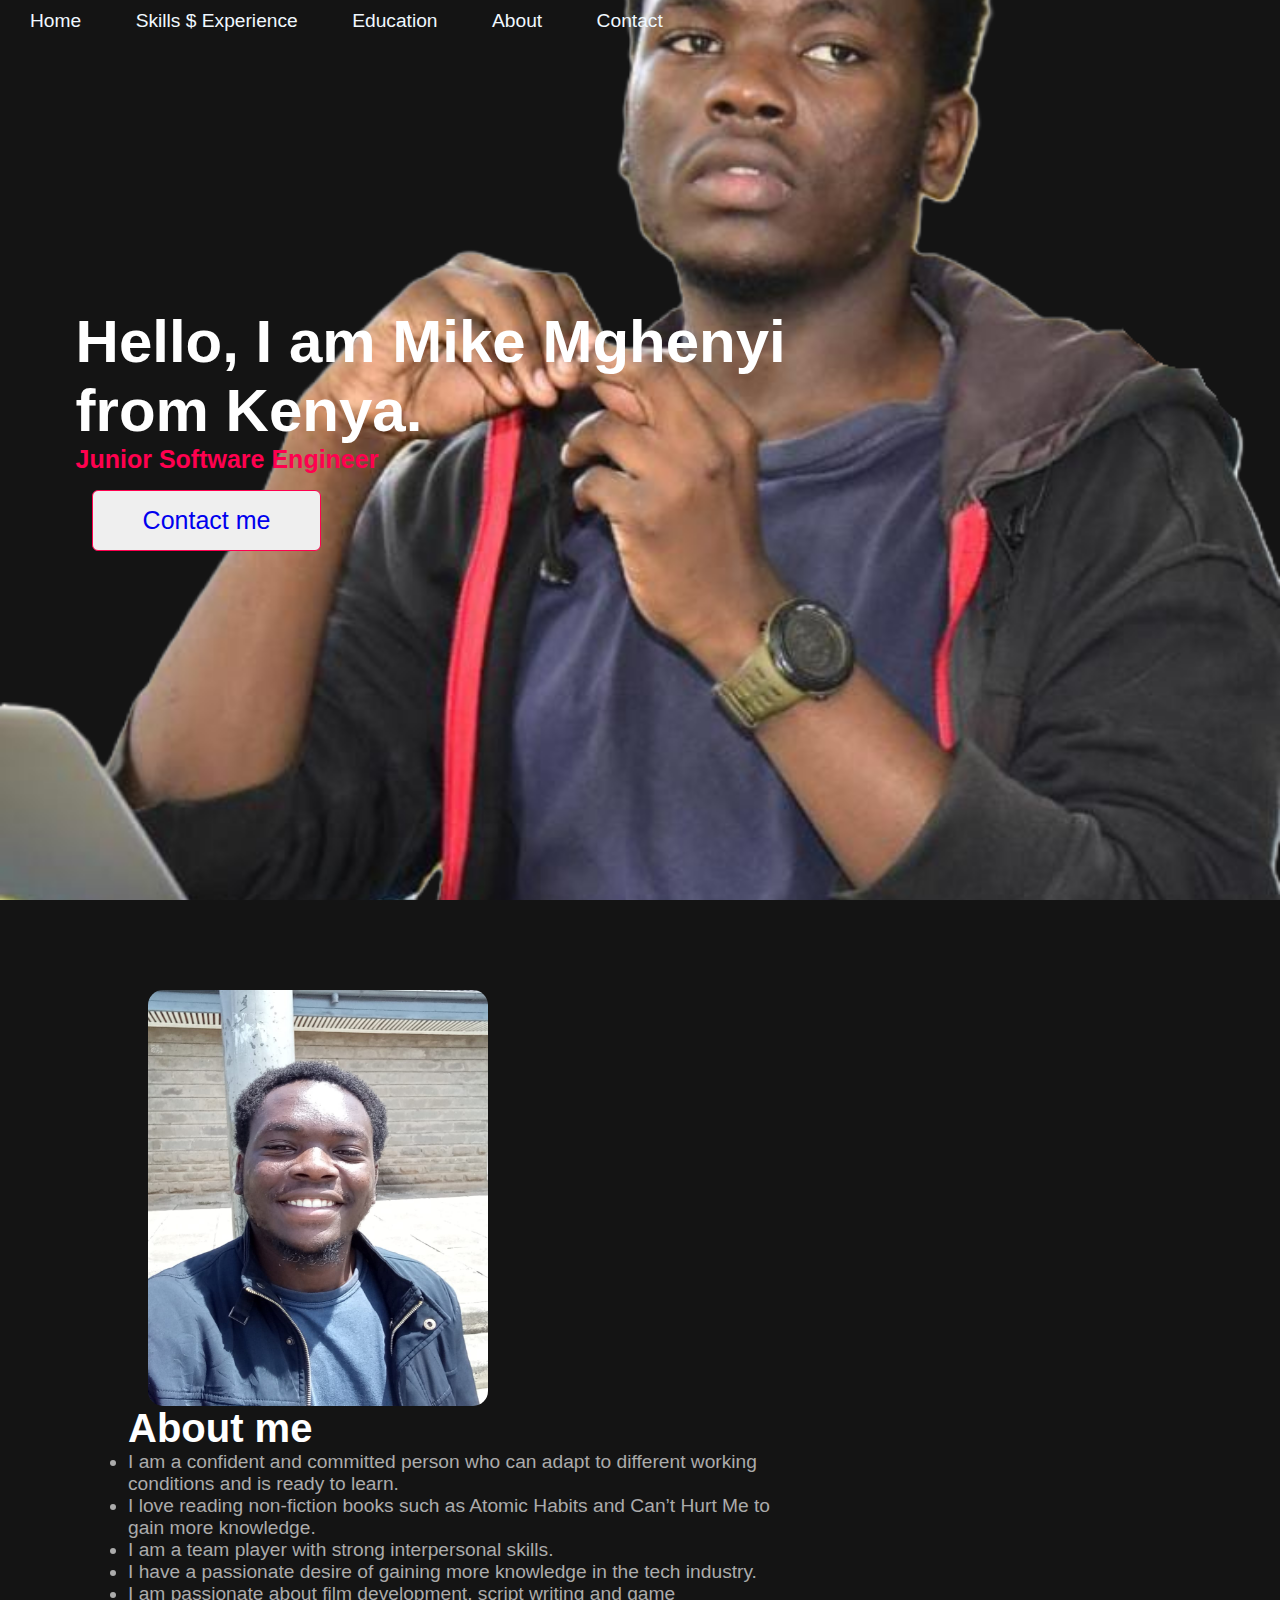
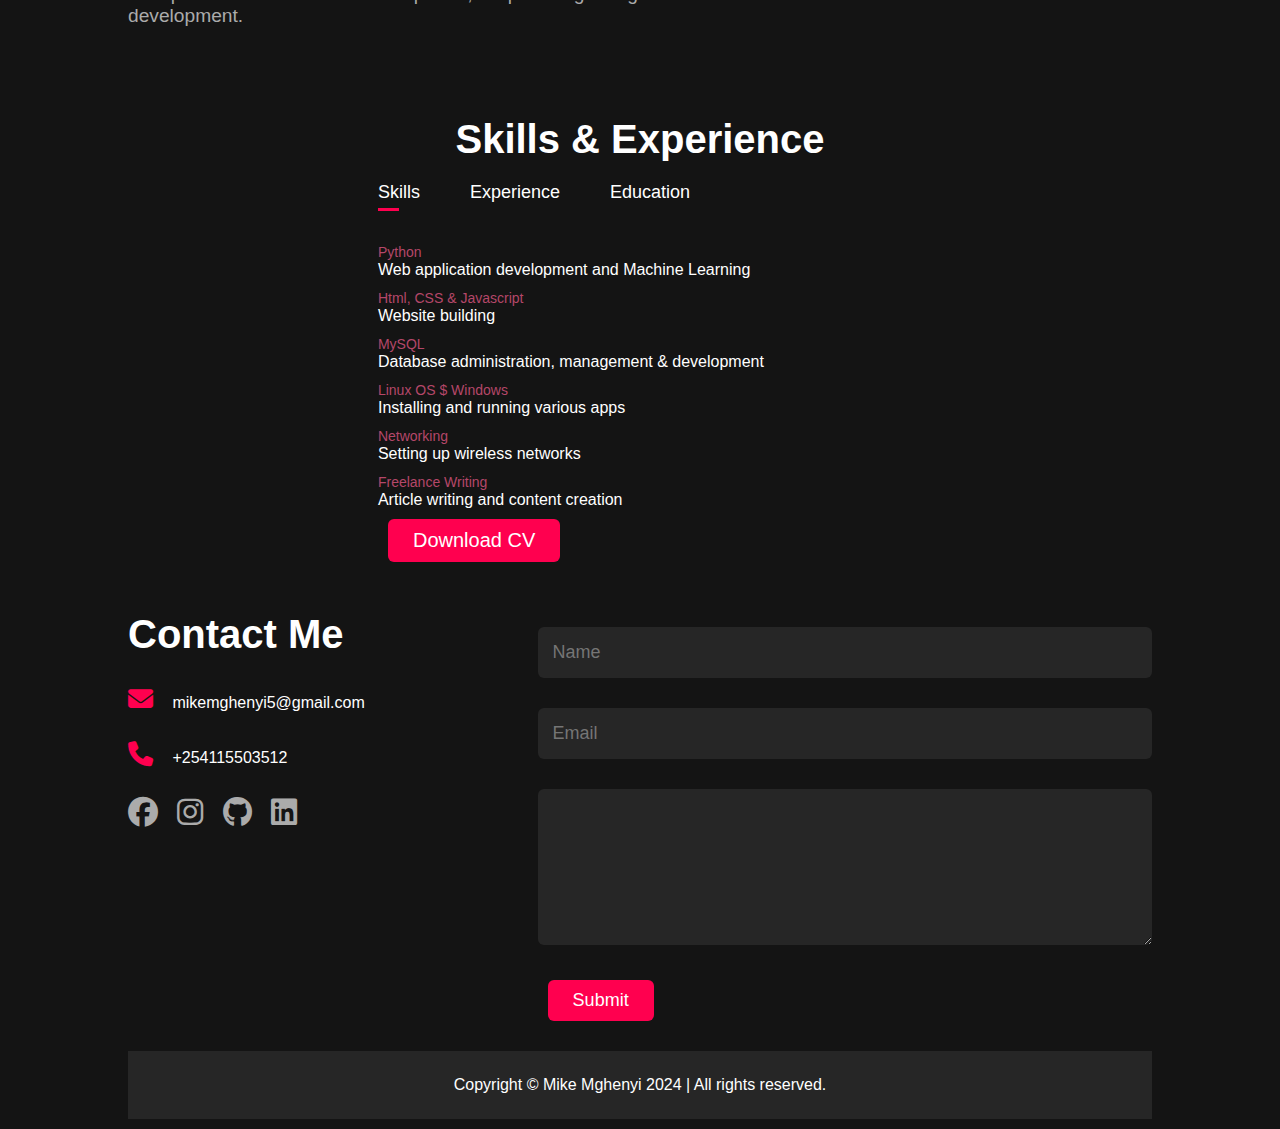
<file: index.html>
<html lang="en">

<head>
    <meta charset="UTF-8">
    <meta name="viewport" content="width=device-width, initial-scale=1.0">
    <meta http-equiv="X-UA-Compatible" content="IE-edge">
    <title>Personal Portfolio</title>
    <link rel="stylesheet" href="portfolio.css">
    <link rel="stylesheet" href="https://cdnjs.cloudflare.com/ajax/libs/font-awesome/6.7.1/css/all.min.css" >
    <script src="portfolio.js"></script>
</head>

<body>

    <!--Homepage-->
    <section id="Home">
        <div id="header">
            <nav>
                <ul id="sidemenu">
                    <li> <a href="#Home">Home</a> </li>
                    <li> <a href="#Skills&Experience">Skills $ Experience</a> </li>
                    <li> <a href="#Skills&Experience">Education</a> </li>
                    <li> <a href="#AboutMe">About</a> </li>
                    <li> <a href="#ContactMe">Contact</a> </li>
                    <i class="fa-solid fa-xmark" onclick="closemenu()"></i>
                </ul>
                <i class="fa-solid fa-bars" onclick="openmenu()"></i>
            </nav>
            <div class="intro-text">
                <h1> Hello, I am Mike Mghenyi <br> from Kenya.</h1>
                <h2>Junior Software Engineer</h2>
                <button class="btn"><a href="#ContactMe"> Contact me</a></button>
            </div>
        </div>
    </section>


    <!--About me-->
    <section id="AboutMe">
        <div id="about">
            <div class="container">
                <div class="row">
                    <div class="about-col-1">
                        <img src="My_picture_2.jpeg" alt="A picture of me smiling"
                            style="height:11cm; width:9cm;">
                    </div>
                    <div class="about-col-2">
                        <h1 class="subtitle">About me</h1>
                        <ul class="subtitle-text">
                            <li> I am a confident and committed person who can adapt to different working conditions
                                and is ready to learn. </li>
                            <li> I love reading non-fiction books such as Atomic Habits and Can’t Hurt Me to gain more
                                knowledge. </li>
                            <li> I am a team player with strong interpersonal skills. </li>
                            <li> I have a passionate desire of gaining more knowledge in the tech industry. </li>
                            <li> I am passionate about film development, script writing and game development. </li>
                        </ul>
                    </div>
                </div>
            </div>
        </div>
    </section>

<!--Skills&Experience-->
    <section id="Skills&Experience">
        <h2 class="subtitle" style="text-align: center;">Skills & Experience</h2>
        <div class="tab-titles">
            <p class="tab-links active-link" onclick="opentab('skills')">Skills</p>
            <p class="tab-links" onclick="opentab('experience')">Experience</p>
            <p class="tab-links" onclick="opentab('education')">Education</p>
        </div>
        <div class="tab-contents active-tab" id="skills">
            <ul>
                <li><span>Python</span><br>Web application development and Machine Learning</li>
                <li><span>Html, CSS & Javascript</span><br>Website building </li>
                <li><span>MySQL</span><br>Database administration, management & development</li>
                <li><span>Linux OS $ Windows</span><br>Installing and running various apps</li>
                <li><span>Networking</span><br>Setting up wireless networks</li>
                <li><span>Freelance Writing</span><br>Article writing and content creation</li>
            </ul>
            <a href="Mike Mghenyi CV.pdf" download class="btn2">Download CV</a>
        </div>
        <div class="tab-contents" id="experience">
            <ul>
                <li><span>2024-date</span><br>Freelance writer at Nerdy Turtlez.</li>
                <li><span>August-October</span><br>Beadwork at Ushindi Women's Group in Gilgil.</li>
                <li><span>May-August 2023</span><br>IT attache` at Njoro Subcounty Hospital.</li>
                <li><span>April-September 2020</span><br>Cyber-cafe attendant at Cybertech Technologies in Gilgil.</li>
            </ul>
            <a href="Mike Mghenyi CV.pdf" download class="btn2">Download CV</a>
        </div>
        <div class="tab-contents" id="education">
            <ul>
                <li><span>2024-date</span><br>PLP Academy<br>Software Development & Product Management.</li>
                <li><span>2020-date</span><br>Kisii University<br>Degree in Bachelors of Science in Software
                    Engineering.</li>
                <li><span>2016-2019</span><br>Ndururumo High School<br> Kenya Certificate of Secondary Education
                    (KCSE).<br> B+ </li>
                <li><span>2013-2015</span><br>Gilgil Garrison Primary School<br>Kenya Certificate of Primary Education
                    (KCPE). <br> 350 </li>
            </ul>
            <a href="Mike Mghenyi CV.pdf" download class="btn2">Download CV</a>
        </div>
    </section>

    <!--Contact me-->
    <section id="ContactMe">

        <div class="container">
            <div class="row">
                <div class="contact-left">
                    <h1 class="subtitle">Contact Me</h1>
                    <p> <i class="fa-solid fa-envelope"></i> mikemghenyi5@gmail.com</p>
                    <p> <i class="fa-solid fa-phone"></i> +254115503512</p>
                    <div class="social-icons">
                        <a href="https://www.facebook.com/mike.mghenyi.7" target="_blank"><i
                                class="fa-brands fa-facebook"></i></a>
                        <a href="https://www.instagram.com/mikemghenyi/"><i class="fa-brands fa-instagram"></i></a>
                        <a href="https://github.com/Morphiu"><i class="fa-brands fa-github"></i></i></i></a>
                        <a href="https://www.linkedin.com/in/mike-mghenyi-703462226/"><i
                                class="fa-brands fa-linkedin"></i></i></a>

                    </div>
                </div>
                <div class="contact-right">
                    <form>
                        <input type="text" placeholder="Name" required>
                        <input type="email" placeholder="Email" required>
                        <textarea name="message" rows="6" placeholder="Message" required> </textarea>
                        <button type="submit" class="btn2">Submit</button>
                    </form>
                </div>
            </div>
            <div class="copyright">
                <p> Copyright &copy Mike Mghenyi 2024 | All rights reserved.</p>
            </div>
        </div>
    </section>
</body>

</html>
</file>
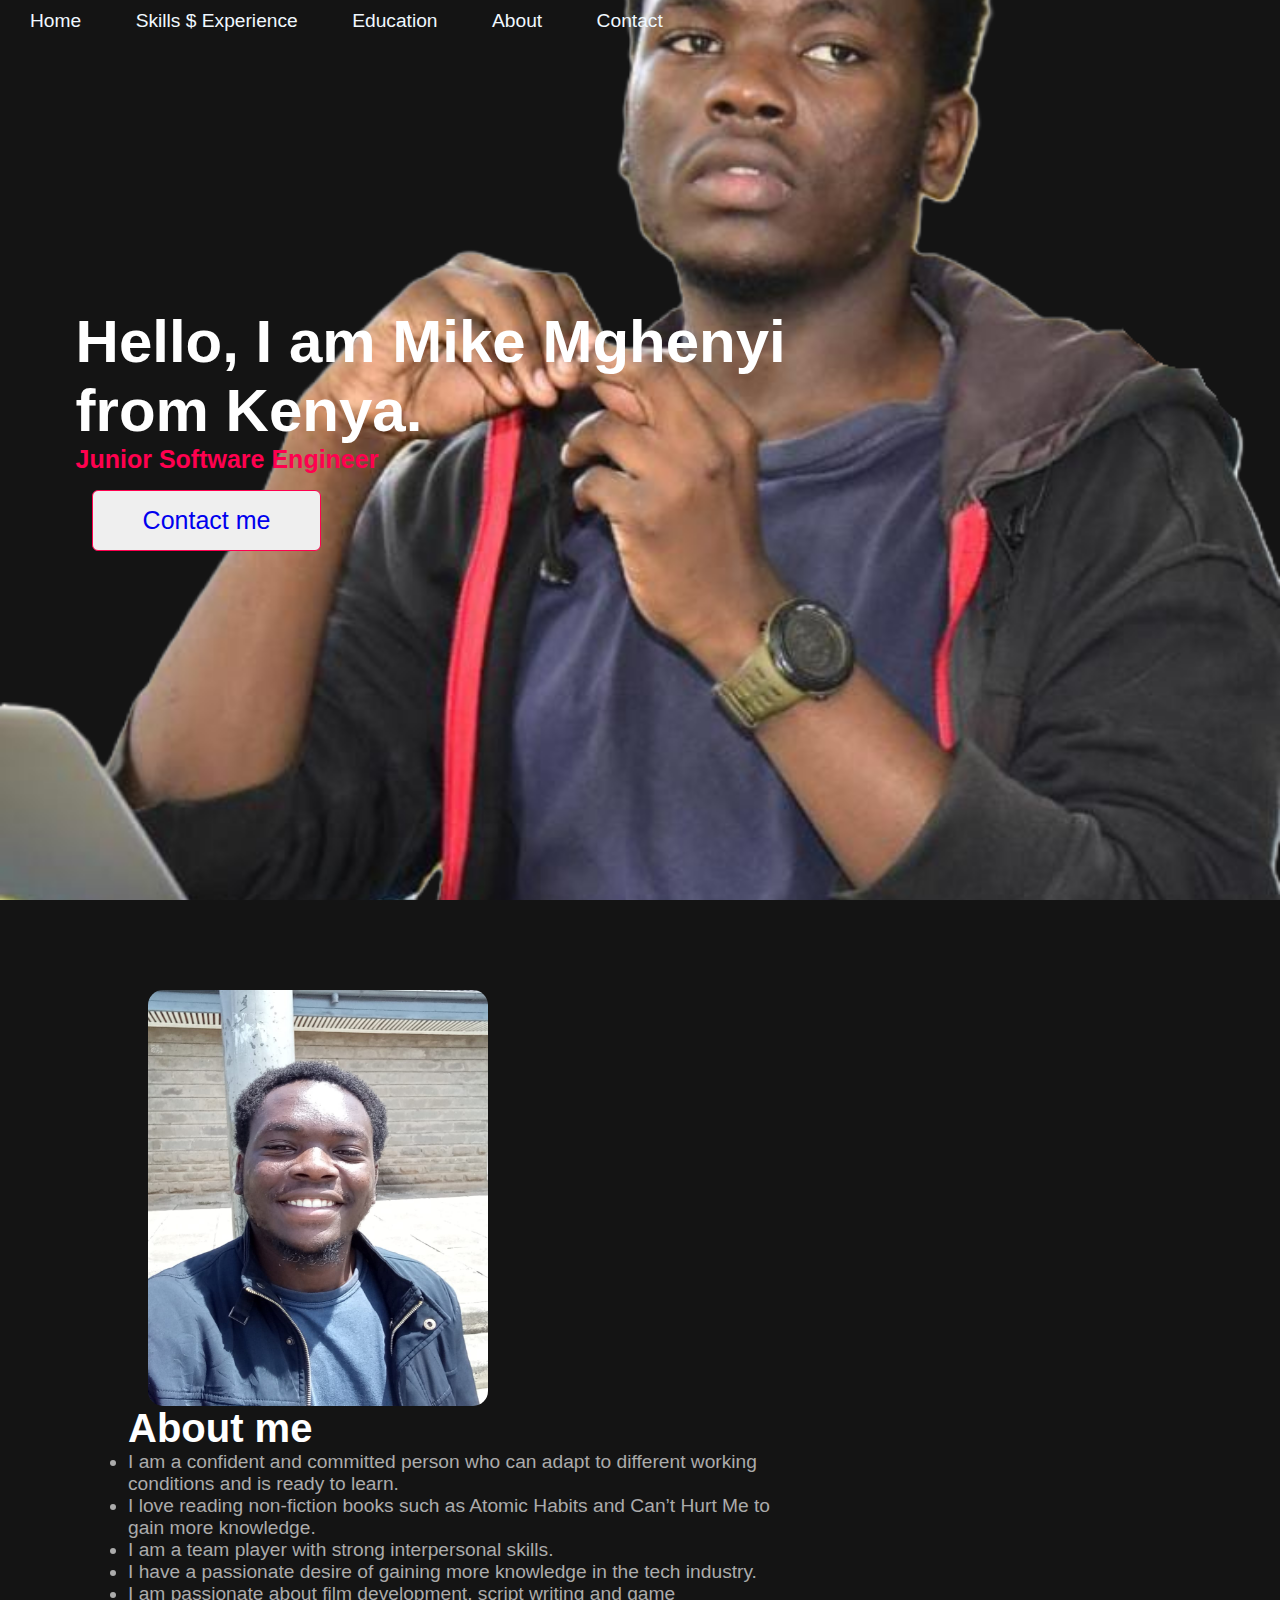
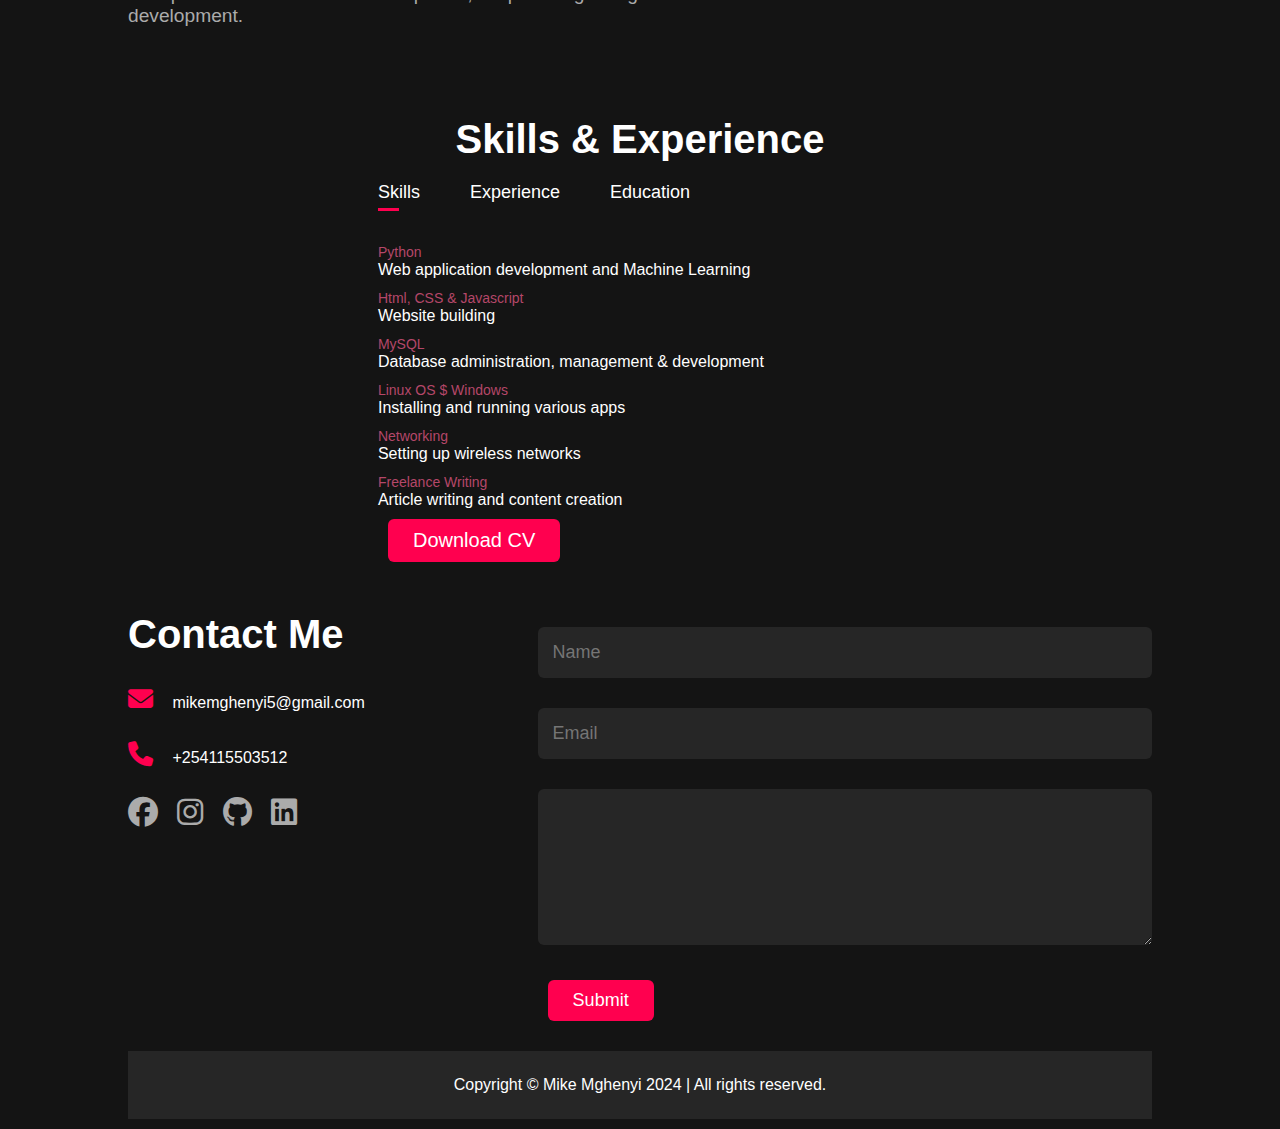
<file: portfolio.html>
<html lang="en">

<head>
    <meta charset="UTF-8">
    <meta name="viewport" content="width=device-width, initial-scale=1.0">
    <meta http-equiv="X-UA-Compatible" content="IE-edge">
    <title>Personal Portfolio</title>
    <link rel="stylesheet" href="portfolio.css">
    <link rel="stylesheet" href="https://cdnjs.cloudflare.com/ajax/libs/font-awesome/6.7.1/css/all.min.css" >
    <script src="portfolio.js"></script>
</head>

<body>

    <!--Homepage-->
    <section id="Home">
        <div id="header">
            <nav>
                <ul id="sidemenu">
                    <li> <a href="#Home">Home</a> </li>
                    <li> <a href="#Skills&Experience">Skills $ Experience</a> </li>
                    <li> <a href="#Skills&Experience">Education</a> </li>
                    <li> <a href="#AboutMe">About</a> </li>
                    <li> <a href="#ContactMe">Contact</a> </li>
                    <i class="fa-solid fa-xmark" onclick="closemenu()"></i>
                </ul>
                <i class="fa-solid fa-bars" onclick="openmenu()"></i>
            </nav>
            <div class="intro-text">
                <h1> Hello, I am Mike Mghenyi <br> from Kenya.</h1>
                <h2>Junior Software Engineer</h2>
                <button class="btn"><a href="#ContactMe"> Contact me</a></button>
            </div>
        </div>
    </section>


    <!--About me-->
    <section id="AboutMe">
        <div id="about">
            <div class="container">
                <div class="row">
                    <div class="about-col-1">
                        <img src="My_picture_2.jpeg" alt="A picture of me smiling"
                            style="height:11cm; width:9cm;">
                    </div>
                    <div class="about-col-2">
                        <h1 class="subtitle">About me</h1>
                        <ul class="subtitle-text">
                            <li> I am a confident and committed person who can adapt to different working conditions
                                and is ready to learn. </li>
                            <li> I love reading non-fiction books such as Atomic Habits and Can’t Hurt Me to gain more
                                knowledge. </li>
                            <li> I am a team player with strong interpersonal skills. </li>
                            <li> I have a passionate desire of gaining more knowledge in the tech industry. </li>
                            <li> I am passionate about film development, script writing and game development. </li>
                        </ul>
                    </div>
                </div>
            </div>
        </div>
    </section>

<!--Skills&Experience-->
    <section id="Skills&Experience">
        <h2 class="subtitle" style="text-align: center;">Skills & Experience</h2>
        <div class="tab-titles">
            <p class="tab-links active-link" onclick="opentab('skills')">Skills</p>
            <p class="tab-links" onclick="opentab('experience')">Experience</p>
            <p class="tab-links" onclick="opentab('education')">Education</p>
        </div>
        <div class="tab-contents active-tab" id="skills">
            <ul>
                <li><span>Python</span><br>Web application development and Machine Learning</li>
                <li><span>Html, CSS & Javascript</span><br>Website building </li>
                <li><span>MySQL</span><br>Database administration, management & development</li>
                <li><span>Linux OS $ Windows</span><br>Installing and running various apps</li>
                <li><span>Networking</span><br>Setting up wireless networks</li>
                <li><span>Freelance Writing</span><br>Article writing and content creation</li>
            </ul>
            <a href="Mike Mghenyi CV.pdf" download class="btn2">Download CV</a>
        </div>
        <div class="tab-contents" id="experience">
            <ul>
                <li><span>2024-date</span><br>Freelance writer at Nerdy Turtlez.</li>
                <li><span>August-October</span><br>Beadwork at Ushindi Women's Group in Gilgil.</li>
                <li><span>May-August 2023</span><br>IT attache` at Njoro Subcounty Hospital.</li>
                <li><span>April-September 2020</span><br>Cyber-cafe attendant at Cybertech Technologies in Gilgil.</li>
            </ul>
            <a href="Mike Mghenyi CV.pdf" download class="btn2">Download CV</a>
        </div>
        <div class="tab-contents" id="education">
            <ul>
                <li><span>2024-date</span><br>PLP Academy<br>Software Development & Product Management.</li>
                <li><span>2020-date</span><br>Kisii University<br>Degree in Bachelors of Science in Software
                    Engineering.</li>
                <li><span>2016-2019</span><br>Ndururumo High School<br> Kenya Certificate of Secondary Education
                    (KCSE).<br> B+ </li>
                <li><span>2013-2015</span><br>Gilgil Garrison Primary School<br>Kenya Certificate of Primary Education
                    (KCPE). <br> 350 </li>
            </ul>
            <a href="Mike Mghenyi CV.pdf" download class="btn2">Download CV</a>
        </div>
    </section>

    <!--Contact me-->
    <section id="ContactMe">

        <div class="container">
            <div class="row">
                <div class="contact-left">
                    <h1 class="subtitle">Contact Me</h1>
                    <p> <i class="fa-solid fa-envelope"></i> mikemghenyi5@gmail.com</p>
                    <p> <i class="fa-solid fa-phone"></i> +254115503512</p>
                    <div class="social-icons">
                        <a href="https://www.facebook.com/mike.mghenyi.7" target="_blank"><i
                                class="fa-brands fa-facebook"></i></a>
                        <a href="https://www.instagram.com/mikemghenyi/"><i class="fa-brands fa-instagram"></i></a>
                        <a href="https://github.com/Morphiu"><i class="fa-brands fa-github"></i></i></i></a>
                        <a href="https://www.linkedin.com/in/mike-mghenyi-703462226/"><i
                                class="fa-brands fa-linkedin"></i></i></a>

                    </div>
                </div>
                <div class="contact-right">
                    <form>
                        <input type="text" placeholder="Name" required>
                        <input type="email" placeholder="Email" required>
                        <textarea name="message" rows="6" placeholder="Message" required> </textarea>
                        <button type="submit" class="btn2">Submit</button>
                    </form>
                </div>
            </div>
            <div class="copyright">
                <p> Copyright &copy Mike Mghenyi 2024 | All rights reserved.</p>
            </div>
        </div>
    </section>
</body>

</html>
</file>
<file: portfolio.css>
*{
    margin: 0;
    padding: 0;
    font-family: 'Poppins', sans-serif;
    box-sizing: border-box;
    border: none;
    outline: none;
}
body{
    background: rgb(20, 20, 20);
    color: #fff;
}
html{
    scroll-behavior: smooth;
}

/*------Styling the navigation section-----*/
#header{
    height: 100vh;
    width: 100%;
    background-image: url(My_Picture.png);
    background-repeat: no-repeat;
    background-size: cover;
    background-position: center;
    
    
}
.container{
    padding: 10px 10%;
}
nav ul li{
    display: inline-block;
    list-style: none;
    font-size: larger;
    margin: 10px 20px;
}
nav li a{
    text-decoration: none;
    position: relative;
    color:aliceblue;
    margin-left: 10px;
}
nav ul li a::after{
    content: '';
    width: 0;
    height: 3px;
    background: #ff004f;
    position: absolute;
    left: 0;
    bottom: -6px;
    transition: 0.9s;
}
nav li a:hover::after{
    width: 100%;
}
nav li :hover{
    border-color: black;
    text-decoration-color: brown;
}
.btn{
    display: block;
    margin: 16px;
    width: fit-content;
    border: 1px solid #ff004f;
    padding: 15px 50px;
    border-radius: 6px;
    text-decoration: none;
    transition: 0.9s;
    font-family: 'Poppins', sans-serif;
    font-size: 25px;
    font-weight: 500;
}

.btn a{
    text-decoration: none;
}

.btn:hover{
    background:#ff004f;
}

/*-------Styling the home section--------*/

.intro-text{
    margin-top:7cm;
    font-size: 30px;
    font-weight: 700;
    margin-left: 2cm;
}
.intro-text h2{
    font-size: 25px;
    color: #ff004f;
}



/*---------Styling the about me section------*/
#about{
    padding: 80px 0;
    color: #ababab;
}

.row{
    display: flex;
    justify-content: space-between;
    flex-wrap: wrap;
}

.about-col-1{
    flex-basis: 35%;
    padding-left: 20px;
}
.about-col-1 img{
    width: 100%;
    border-radius: 15px;
}
.about-col-2{
    flex-basis: 65%;
}
.subtitle{
    font-size: 40px;
    font-weight: 600;
    color: white;
}
.subtitle-text{
    font-size: larger;
}

/*----------Styling the Skills and Experience section------*/
.subtitle-skill{
    text-align: center;
    font-size: 30px;
    color: whitesmoke;
}
.tab-titles, .tab-contents{
    display: flex;
    margin: 20px 0 40px;
    padding-left: 10cm;
}
.tab-links{
    margin-right: 50px;
    font-size: 18px;
    font-weight: 500;
    cursor: pointer;
    position: relative;
}
.tab-links::after{
    content: '';
    width:0;
    height:3px;
    background: #ff004f;
    position: absolute;
    left: 0;
    bottom: -8px;
    transition: 0.5s;
}
.tab-links.active-link::after{
    width: 50%;
}
.tab-contents ul li{
    list-style: none;
    margin: 10px 0;
}
.tab-contents ul li span{
    color:#b54769;
    font-size: 14px;
}
.tab-contents{
    display: none;
}
.tab-contents.active-tab{
    display:block;
}

/*------Styling the contact section---*/
.contact-left{
    flex-basis: 35%;
}
.contact-right{
    flex-basis: 60%;
}
.contact-left p{
    margin-top: 30px;
}
.contact-left p i{
    color:#ff004f;
    margin-right: 15px;
    font-size: 25px;
}
.social-icons{
    margin-top: 30px;
}
.social-icons a{
    text-decoration: none;
    font-size: 30px;
    margin-right: 15px;
    color: #ababab;
    display: inline-block;
    transition: transform 0.5s;
}
.social-icons a:hover{
    color: #ff004f;
    transform: translateY(-5px);
}
.btn2{
    display: block;
    margin: 10px;
    width: fit-content;
    padding: 10px 25px;
    border-radius: 6px;
    text-decoration: none;
    font-family: 'Poppins', sans-serif;
    font-size: 20px;
    font-weight: 500;
    background: #ff004f;
    color: #fff;
}
.contact-right form{
    width:100%;
}
form input, form textarea{
    width: 100%;
    border: 0;
    outline: none;
    background: #262626;
    padding: 15px;
    margin: 15px 0;
    color:#fff;
    font-size: 18px;
    border-radius: 6px;

}
form .btn2{
    font-size: 18px;
    margin-top: 20px;
    cursor: pointer;
}
.copyright{
   width: 100%;
   text-align: center;
   padding: 25px;
   background-color: #262626;
   font-weight: 300;
   margin-top: 20px;
}

/*-----CSS for small screen---*/

nav .fa-solid{
    display: none;
}

@media only screen and (max-width: 600px){
    #header{
        background-image: url(My_Picture_clone.png);

    }
    .intro-text{
        margin-top: 100%;
        font-size: 16px;
    }
    .intro-text h1{
        font-size: 30px;
    }
    nav .fa-solid{
        display: block;
        font-size: 25px;
    }
    nav ul{
        background: #ff004f;
        position: fixed;
        top: 0;
        right: -250px;
        width: 200px;
        height: 110vh;
        padding-top: 50px;
        z-index: 2;
    }
    nav ul li{
        display: block;
        margin: 25px;
    }
    nav ul .fa-solid{
        position: absolute;
        top: 25px;
        left: 25px;
        cursor: pointer;

    }
    .subtitle{
        font-size: 30px;
    }
    .subtitle-text{
        font-size: 15px;
    }

    .tab-links, .tab-titles{
        font-size: 16px;
        
        padding-left: 0px;
    }
    .tab-contents{
        font-size: 16px;
        margin-left: 20px;
        padding-left: 0px;
    }
}
</file>
